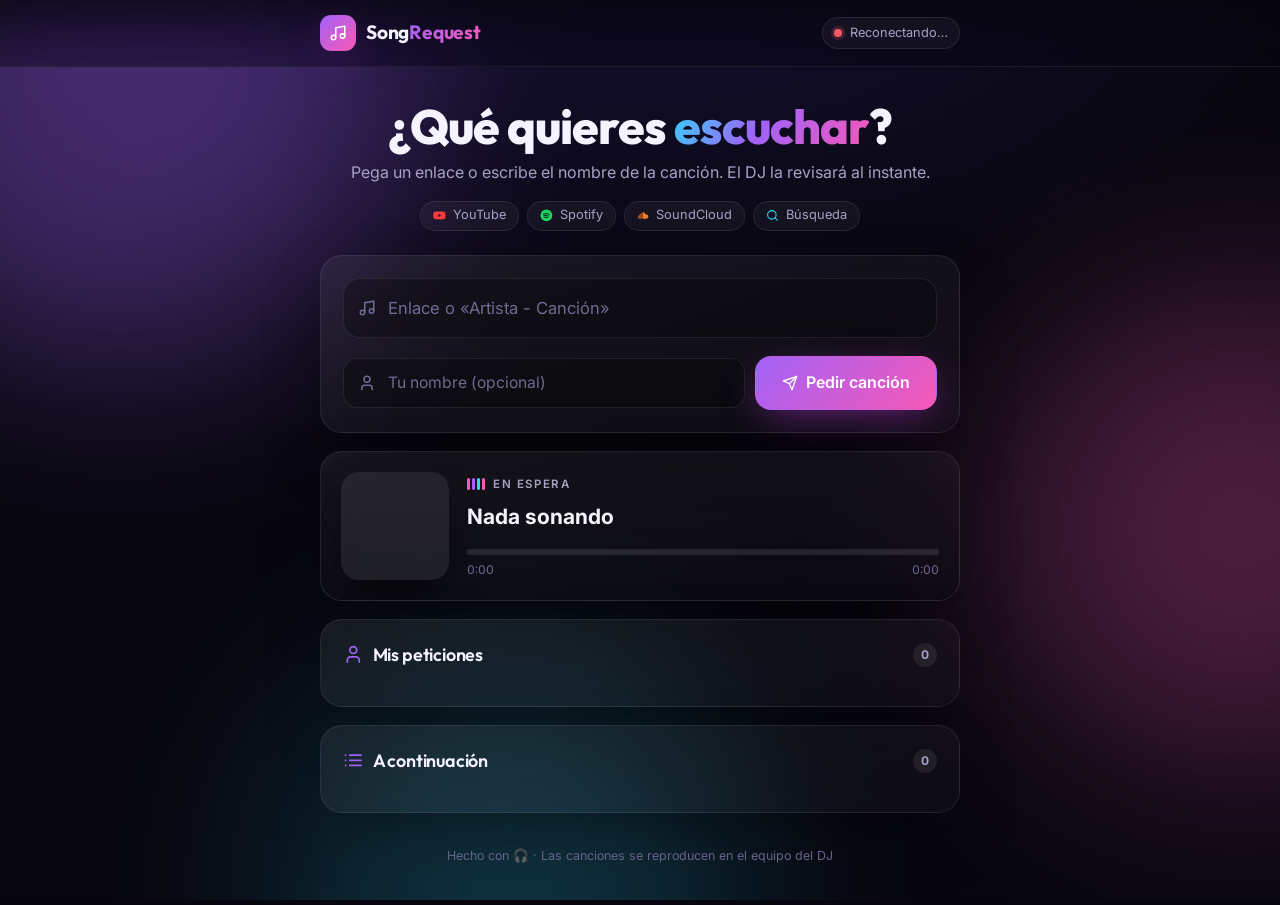
<file: static/index.html>
<!DOCTYPE html>
<html lang="es">
<head>
  <meta charset="UTF-8">
  <meta name="viewport" content="width=device-width, initial-scale=1, viewport-fit=cover">
  <title>Pide tu canción · SongRequest</title>
  <meta name="description" content="Pide canciones de YouTube, Spotify o SoundCloud para que suenen en la fiesta. El DJ aprobará tu petición en tiempo real.">
  <meta name="theme-color" content="#07060e">
  <link rel="icon" href="data:image/svg+xml,<svg xmlns='http://www.w3.org/2000/svg' viewBox='0 0 100 100'><text y='.9em' font-size='90'>🎧</text></svg>">
  <link rel="stylesheet" href="/static/css/styles.css">
</head>
<body>
  <div class="aurora"><span></span><span></span><span></span></div>

  <header class="topbar">
    <div class="container narrow topbar-inner">
      <a class="brand" href="/"><span class="brand-mark" data-icon="music"></span><span>Song<b>Request</b></span></a>
      <span class="spacer"></span>
      <div class="conn" id="conn-status"><span class="dot"></span><span>Conectando…</span></div>
    </div>
  </header>

  <main class="container narrow stack">
    <section class="hero">
      <h1>¿Qué quieres <span>escuchar</span>?</h1>
      <p>Pega un enlace o escribe el nombre de la canción. El DJ la revisará al instante.</p>
      <div class="sources">
        <span class="source-pill youtube" data-icon="youtube">YouTube</span>
        <span class="source-pill spotify" data-icon="spotify">Spotify</span>
        <span class="source-pill soundcloud" data-icon="soundcloud">SoundCloud</span>
        <span class="source-pill search" data-icon="search">Búsqueda</span>
      </div>
    </section>

    <div id="closed-banner" class="closed-banner hidden" data-icon="alert">
      <span>Las peticiones están cerradas por el momento. ¡Vuelve a intentarlo en un rato!</span>
    </div>

    <section class="card" aria-labelledby="req-title">
      <h2 id="req-title" class="hidden">Nueva petición</h2>
      <form id="request-form" class="stack" autocomplete="off">
        <div class="request-box input-wrap">
          <svg viewBox="0 0 24 24" fill="none" stroke="currentColor" stroke-width="2" stroke-linecap="round"><path d="M9 18V5l12-2v13"/><circle cx="6" cy="18" r="3"/><circle cx="18" cy="16" r="3"/></svg>
          <input id="q" class="input input-lg" type="text" maxlength="500"
                 placeholder="Enlace o «Artista - Canción»" aria-label="Canción o enlace" required>
          <span id="detect-badge" class="detect none"></span>
        </div>
        <div class="row" style="flex-wrap: wrap;">
          <div class="input-wrap" style="flex: 1; min-width: 180px;">
            <svg viewBox="0 0 24 24" fill="none" stroke="currentColor" stroke-width="2" stroke-linecap="round"><path d="M19 21v-2a4 4 0 0 0-4-4H9a4 4 0 0 0-4 4v2"/><circle cx="12" cy="7" r="4"/></svg>
            <input id="guest-name" class="input" type="text" maxlength="40" placeholder="Tu nombre (opcional)" aria-label="Tu nombre">
          </div>
          <button id="submit-btn" class="btn btn-primary btn-lg" type="submit" data-icon="send">Pedir canción</button>
        </div>
      </form>
    </section>

    <section class="card now-card" id="now-card" aria-label="Sonando ahora">
      <div class="now-bg" id="now-bg"></div>
      <div class="now-inner">
        <div class="art" id="now-art"></div>
        <div class="now-meta">
          <span class="eyebrow" id="now-eyebrow"><span class="eq"><i></i><i></i><i></i><i></i></span> En espera</span>
          <div class="now-title" id="now-title">Nada sonando</div>
          <div class="now-artist" id="now-artist"></div>
          <div class="now-by" id="now-by"></div>
          <div class="progress"><div class="progress-fill" id="now-progress"></div></div>
          <div class="times"><span id="now-elapsed">0:00</span><span id="now-duration">0:00</span></div>
        </div>
      </div>
    </section>

    <section class="card" id="mine-card">
      <div class="card-head">
        <h2 class="card-title" data-icon="user">Mis peticiones</h2>
        <span class="spacer"></span><span class="count" id="mine-count">0</span>
      </div>
      <ul class="track-list" id="mine-list"></ul>
    </section>

    <section class="card">
      <div class="card-head">
        <h2 class="card-title" data-icon="list">A continuación</h2>
        <span class="spacer"></span><span class="count" id="queue-count">0</span>
      </div>
      <ul class="track-list" id="queue-list"></ul>
    </section>
  </main>

  <footer class="footer">Hecho con 🎧 · Las canciones se reproducen en el equipo del DJ</footer>

  <script src="/static/js/common.js"></script>
  <script src="/static/js/guest.js"></script>
</body>
</html>
</file>
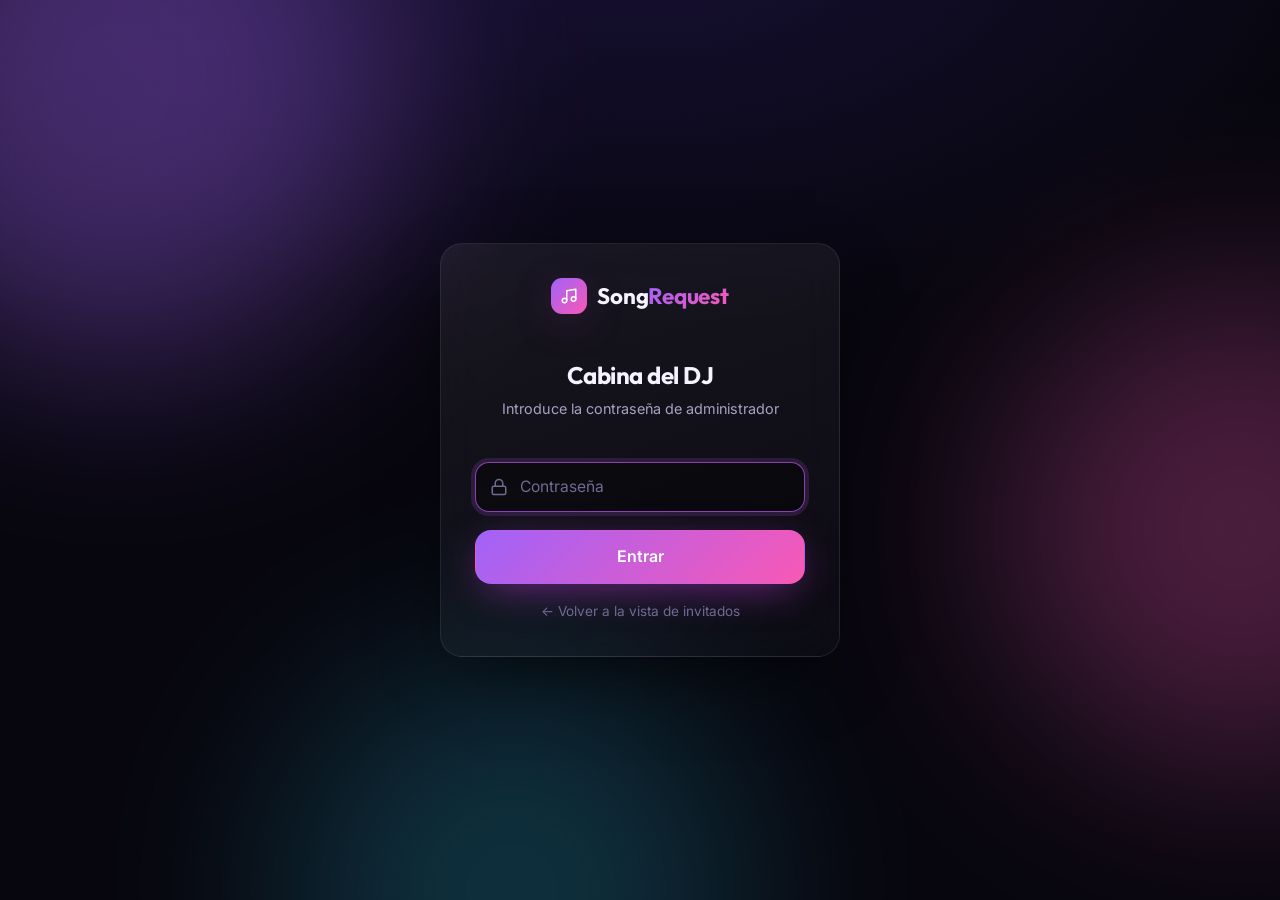
<file: static/login.html>
<!DOCTYPE html>
<html lang="es">
<head>
  <meta charset="UTF-8">
  <meta name="viewport" content="width=device-width, initial-scale=1">
  <title>Acceso DJ · SongRequest</title>
  <meta name="description" content="Acceso de administrador para gestionar peticiones de canciones y el reproductor.">
  <meta name="robots" content="noindex">
  <link rel="icon" href="data:image/svg+xml,<svg xmlns='http://www.w3.org/2000/svg' viewBox='0 0 100 100'><text y='.9em' font-size='90'>🎧</text></svg>">
  <link rel="stylesheet" href="/static/css/styles.css">
</head>
<body>
  <div class="aurora"><span></span><span></span><span></span></div>
  <main class="login-wrap">
    <form class="card login-card stack" id="login-form">
      <div class="brand"><span class="brand-mark" data-icon="music"></span><span>Song<b>Request</b></span></div>
      <div>
        <h1>Cabina del DJ</h1>
        <p>Introduce la contraseña de administrador</p>
      </div>
      <div class="input-wrap">
        <svg viewBox="0 0 24 24" fill="none" stroke="currentColor" stroke-width="2" stroke-linecap="round"><rect x="3" y="11" width="18" height="11" rx="2"/><path d="M7 11V7a5 5 0 0 1 10 0v4"/></svg>
        <input id="password" class="input" type="password" placeholder="Contraseña" autocomplete="current-password" required autofocus>
      </div>
      <button id="login-btn" class="btn btn-primary btn-lg" type="submit">Entrar</button>
      <a href="/" class="faint" style="text-align:center;font-size:.85rem;">← Volver a la vista de invitados</a>
    </form>
  </main>
  <script src="/static/js/common.js"></script>
  <script>
    const form = document.getElementById('login-form');
    form.addEventListener('submit', async (e) => {
      e.preventDefault();
      try {
        await SR.api('/api/login', { password: document.getElementById('password').value });
        const next = new URLSearchParams(location.search).get('next') || '/admin';
        location.href = next.startsWith('/') ? next : '/admin';
      } catch (err) {
        form.classList.remove('shake'); void form.offsetWidth; form.classList.add('shake');
        SR.toast(err.message, 'error');
      }
    });
  </script>
</body>
</html>
</file>
<file: static/css/styles.css>
@import url('https://fonts.googleapis.com/css2?family=Outfit:wght@400;500;600;700;800&family=Inter:wght@400;500;600&display=swap');

/* ============================================================ tokens */
:root {
  --bg: #07060e;
  --surface: rgba(255, 255, 255, .045);
  --surface-2: rgba(255, 255, 255, .075);
  --surface-hover: rgba(255, 255, 255, .1);
  --border: rgba(255, 255, 255, .085);
  --border-strong: rgba(255, 255, 255, .16);
  --text: #f5f3ff;
  --muted: #a6a2c4;
  --faint: #6f6b93;

  --violet: hsl(265 92% 68%);
  --pink: hsl(325 92% 66%);
  --cyan: hsl(190 95% 58%);
  --green: hsl(152 68% 52%);
  --amber: hsl(40 95% 60%);
  --red: hsl(355 86% 65%);

  --grad: linear-gradient(135deg, var(--violet), var(--pink));
  --grad-cool: linear-gradient(135deg, var(--cyan), var(--violet));
  --glow: 0 10px 40px -10px hsl(290 90% 60% / .55);

  --radius: 22px;
  --radius-sm: 14px;
  --shadow: 0 24px 70px -24px rgba(0, 0, 0, .7);
  --font-display: 'Outfit', system-ui, sans-serif;
  --font: 'Inter', system-ui, sans-serif;
  --ease: cubic-bezier(.2, .8, .2, 1);
}

* { box-sizing: border-box; margin: 0; padding: 0; }
html { -webkit-text-size-adjust: 100%; }
body {
  font-family: var(--font);
  background: var(--bg);
  color: var(--text);
  min-height: 100vh;
  -webkit-font-smoothing: antialiased;
  overflow-x: hidden;
  line-height: 1.45;
}
button, input { font: inherit; color: inherit; }
a { color: inherit; text-decoration: none; }
img { display: block; max-width: 100%; }
svg { width: 1em; height: 1em; flex-shrink: 0; }
::selection { background: hsl(280 90% 60% / .45); }

/* ============================================================ background */
.aurora {
  position: fixed; inset: 0; z-index: -2; overflow: hidden; pointer-events: none;
  background: radial-gradient(1200px 700px at 50% -10%, #171034 0%, var(--bg) 60%);
}
.aurora span {
  position: absolute; border-radius: 50%; filter: blur(100px); opacity: .38;
  animation: drift 26s ease-in-out infinite alternate;
}
.aurora span:nth-child(1) { width: 560px; height: 560px; background: var(--violet); top: -200px; left: -160px; }
.aurora span:nth-child(2) { width: 480px; height: 480px; background: var(--pink); top: 32%; right: -200px; animation-delay: -8s; opacity: .28; }
.aurora span:nth-child(3) { width: 460px; height: 460px; background: var(--cyan); bottom: -220px; left: 22%; animation-delay: -16s; opacity: .2; }
.aurora::after {
  content: ""; position: absolute; inset: 0;
  background-image: radial-gradient(rgba(255,255,255,.035) 1px, transparent 1px);
  background-size: 3px 3px; mix-blend-mode: overlay;
}
@keyframes drift {
  0% { transform: translate(0, 0) scale(1); }
  50% { transform: translate(70px, 50px) scale(1.12); }
  100% { transform: translate(-50px, 90px) scale(.94); }
}

/* ============================================================ layout */
.container { width: min(1180px, 100% - 32px); margin-inline: auto; }
.container.narrow { width: min(640px, 100% - 28px); }
.stack { display: flex; flex-direction: column; gap: 18px; }
.row { display: flex; align-items: center; gap: 10px; }
.spacer { flex: 1; }
.muted { color: var(--muted); }
.faint { color: var(--faint); }
.hidden { display: none !important; }

.topbar {
  position: sticky; top: 0; z-index: 20;
  backdrop-filter: blur(18px) saturate(1.4); -webkit-backdrop-filter: blur(18px) saturate(1.4);
  background: linear-gradient(to bottom, rgba(7, 6, 14, .82), rgba(7, 6, 14, .45));
  border-bottom: 1px solid var(--border);
}
.topbar-inner { display: flex; align-items: center; gap: 14px; height: 66px; }
.brand { display: flex; align-items: center; gap: 10px; font-family: var(--font-display); font-weight: 700; font-size: 1.2rem; letter-spacing: -.01em; }
.brand b { background: var(--grad); -webkit-background-clip: text; background-clip: text; color: transparent; }
.brand-mark {
  width: 36px; height: 36px; border-radius: 11px; display: grid; place-items: center;
  background: var(--grad); box-shadow: var(--glow); font-size: 18px; color: #fff;
}
.nav { display: flex; gap: 6px; }
.nav a {
  display: inline-flex; align-items: center; gap: 7px; padding: 8px 13px; border-radius: 999px;
  color: var(--muted); font-size: .9rem; font-weight: 500; transition: .2s var(--ease);
}
.nav a:hover { color: var(--text); background: var(--surface-2); }
.nav a.active { color: var(--text); background: var(--surface-2); box-shadow: inset 0 0 0 1px var(--border); }

.conn { display: inline-flex; align-items: center; gap: 8px; font-size: .8rem; color: var(--muted); padding: 6px 11px; border-radius: 999px; background: var(--surface); border: 1px solid var(--border); }
.conn .dot { width: 8px; height: 8px; border-radius: 50%; background: var(--red); box-shadow: 0 0 0 3px hsl(355 86% 65% / .2); }
.conn.online .dot { background: var(--green); box-shadow: 0 0 0 3px hsl(152 68% 52% / .2); animation: pulse 2s infinite; }
@keyframes pulse { 50% { box-shadow: 0 0 0 6px hsl(152 68% 52% / 0); } }

/* ============================================================ cards */
.card {
  position: relative;
  background: linear-gradient(160deg, rgba(255,255,255,.065), rgba(255,255,255,.025));
  border: 1px solid var(--border);
  border-radius: var(--radius);
  padding: 22px;
  box-shadow: var(--shadow);
  backdrop-filter: blur(22px); -webkit-backdrop-filter: blur(22px);
  animation: rise .5s var(--ease) both;
}
@keyframes rise { from { opacity: 0; transform: translateY(12px); } }
.card-head { display: flex; align-items: center; gap: 10px; margin-bottom: 16px; }
.card-title { font-family: var(--font-display); font-size: 1.12rem; font-weight: 600; letter-spacing: -.01em; display: flex; align-items: center; gap: 9px; }
.card-title svg { color: var(--violet); font-size: 1.15em; }
.count {
  min-width: 24px; height: 24px; padding: 0 8px; border-radius: 999px; display: inline-grid; place-items: center;
  font-size: .75rem; font-weight: 700; background: var(--surface-2); color: var(--muted);
}
.count.hot { background: var(--grad); color: #fff; box-shadow: var(--glow); }

h1, h2, h3 { font-family: var(--font-display); letter-spacing: -.02em; }
.eyebrow {
  display: inline-flex; align-items: center; gap: 8px; font-size: .72rem; font-weight: 600;
  text-transform: uppercase; letter-spacing: .14em; color: var(--muted);
}

/* ============================================================ buttons */
.btn {
  display: inline-flex; align-items: center; justify-content: center; gap: 8px;
  height: 44px; padding: 0 18px; border-radius: 13px; border: 1px solid var(--border);
  background: var(--surface-2); font-weight: 600; font-size: .92rem; cursor: pointer;
  transition: transform .15s var(--ease), background .2s, box-shadow .25s, opacity .2s; white-space: nowrap;
}
.btn:hover { background: var(--surface-hover); transform: translateY(-1px); }
.btn:active { transform: translateY(0) scale(.98); }
.btn:disabled { opacity: .5; pointer-events: none; }
.btn-primary { background: var(--grad); border-color: transparent; color: #fff; box-shadow: var(--glow); }
.btn-primary:hover { background: var(--grad); box-shadow: 0 14px 44px -10px hsl(300 90% 60% / .75); }
.btn-ghost { background: transparent; }
.btn-sm { height: 34px; padding: 0 12px; font-size: .82rem; border-radius: 10px; }
.btn-lg { height: 54px; padding: 0 26px; font-size: 1rem; border-radius: 16px; }

.icon-btn {
  width: 36px; height: 36px; border-radius: 11px; display: inline-grid; place-items: center;
  background: var(--surface); border: 1px solid var(--border); cursor: pointer; color: var(--muted);
  transition: .18s var(--ease); font-size: 16px;
}
.icon-btn:hover { color: var(--text); background: var(--surface-hover); transform: translateY(-1px); }
.icon-btn.ok:hover { color: #06140d; background: var(--green); border-color: transparent; }
.icon-btn.danger:hover { color: #fff; background: var(--red); border-color: transparent; }
.icon-btn.accent:hover { color: #fff; background: var(--grad); border-color: transparent; }

/* ============================================================ inputs */
.field { display: flex; flex-direction: column; gap: 7px; }
.label { font-size: .8rem; font-weight: 500; color: var(--muted); }
.input-wrap { position: relative; display: flex; align-items: center; }
.input-wrap > svg { position: absolute; left: 15px; color: var(--faint); font-size: 18px; pointer-events: none; }
.input {
  width: 100%; height: 50px; padding: 0 16px; border-radius: var(--radius-sm);
  background: rgba(0, 0, 0, .28); border: 1px solid var(--border); outline: none;
  transition: border-color .2s, box-shadow .2s, background .2s; font-size: .98rem;
}
.input-wrap > svg + .input { padding-left: 44px; }
.input::placeholder { color: var(--faint); }
.input:focus { border-color: hsl(280 90% 66% / .7); box-shadow: 0 0 0 4px hsl(280 90% 66% / .16); background: rgba(0,0,0,.36); }
.input-lg { height: 60px; font-size: 1.04rem; border-radius: 17px; padding-right: 128px; }

/* switch */
.switch { display: flex; align-items: center; gap: 12px; cursor: pointer; user-select: none; }
.switch input { display: none; }
.switch .track-ui {
  width: 46px; height: 27px; border-radius: 99px; background: var(--surface-2); border: 1px solid var(--border-strong);
  position: relative; transition: .25s var(--ease); flex-shrink: 0;
}
.switch .track-ui::after {
  content: ""; position: absolute; top: 3px; left: 3px; width: 19px; height: 19px; border-radius: 50%;
  background: #fff; transition: .25s var(--ease); box-shadow: 0 2px 6px rgba(0,0,0,.4);
}
.switch input:checked + .track-ui { background: var(--grad); border-color: transparent; }
.switch input:checked + .track-ui::after { transform: translateX(19px); }
.switch-text strong { display: block; font-size: .92rem; font-weight: 600; }
.switch-text small { color: var(--faint); font-size: .78rem; }

/* range */
input[type=range] { -webkit-appearance: none; appearance: none; width: 100%; height: 6px; border-radius: 99px; background: var(--surface-2); outline: none; cursor: pointer;
  background-image: var(--grad); background-repeat: no-repeat; background-size: var(--fill, 50%) 100%; }
input[type=range]::-webkit-slider-thumb { -webkit-appearance: none; width: 16px; height: 16px; border-radius: 50%; background: #fff; box-shadow: 0 2px 8px rgba(0,0,0,.5); }
input[type=range]::-moz-range-thumb { width: 16px; height: 16px; border: 0; border-radius: 50%; background: #fff; }

/* segmented */
.segmented { display: inline-flex; padding: 4px; border-radius: 14px; background: rgba(0,0,0,.3); border: 1px solid var(--border); gap: 4px; }
.segmented button {
  display: inline-flex; align-items: center; gap: 7px; height: 36px; padding: 0 14px; border-radius: 10px;
  border: 0; background: transparent; color: var(--muted); font-weight: 600; font-size: .85rem; cursor: pointer; transition: .2s var(--ease);
}
.segmented button:hover { color: var(--text); }
.segmented button.active { background: var(--surface-hover); color: var(--text); box-shadow: inset 0 0 0 1px var(--border-strong); }
.segmented button:disabled { opacity: .4; cursor: not-allowed; }

/* ============================================================ chips & badges */
.chip {
  display: inline-flex; align-items: center; gap: 6px; height: 24px; padding: 0 10px; border-radius: 99px;
  font-size: .72rem; font-weight: 600; white-space: nowrap; background: var(--surface-2); color: var(--muted);
  border: 1px solid transparent;
}
.chip::before { content: ""; width: 6px; height: 6px; border-radius: 50%; background: currentColor; }
.chip-resolving, .chip-downloading { color: var(--cyan); background: hsl(190 95% 58% / .1); }
.chip-resolving::before, .chip-downloading::before { animation: blink 1s infinite; }
.chip-pending { color: var(--amber); background: hsl(40 95% 60% / .1); }
.chip-approved, .chip-ready { color: var(--violet); background: hsl(265 92% 68% / .12); }
.chip-playing { color: #fff; background: var(--grad); }
.chip-playing::before { background: #fff; }
.chip-played { color: var(--faint); }
.chip-rejected, .chip-error { color: var(--red); background: hsl(355 86% 65% / .1); }
@keyframes blink { 50% { opacity: .25; } }

.platform {
  position: absolute; right: -4px; bottom: -4px; width: 20px; height: 20px; border-radius: 7px;
  display: grid; place-items: center; font-size: 12px; background: #15131f; border: 2px solid #15131f;
}
.platform.youtube { color: #ff3b3b; }
.platform.spotify { color: #1ed760; }
.platform.soundcloud { color: #ff7a1a; }
.platform.search, .platform.web { color: var(--cyan); }

/* ============================================================ track list */
.track-list { list-style: none; display: flex; flex-direction: column; gap: 8px; }
.track {
  display: flex; align-items: center; gap: 13px; padding: 10px; border-radius: 16px;
  background: rgba(255,255,255,.025); border: 1px solid transparent; transition: .2s var(--ease);
  animation: rise .35s var(--ease) both;
}
.track:hover { background: var(--surface-2); border-color: var(--border); }
.track.is-playing { background: linear-gradient(120deg, hsl(265 92% 68% / .16), hsl(325 92% 66% / .1)); border-color: hsl(290 90% 66% / .3); }
.track-index { width: 22px; text-align: center; font-family: var(--font-display); font-weight: 600; color: var(--faint); font-size: .9rem; flex-shrink: 0; }
.thumb {
  position: relative; width: 52px; height: 52px; border-radius: 12px; flex-shrink: 0;
  background: var(--surface-2) center/cover no-repeat;
  display: grid; place-items: center; color: var(--faint); font-size: 20px;
}
.track-meta { flex: 1; min-width: 0; }
.track-title { font-weight: 600; font-size: .95rem; white-space: nowrap; overflow: hidden; text-overflow: ellipsis; }
.track-sub { font-size: .8rem; color: var(--muted); white-space: nowrap; overflow: hidden; text-overflow: ellipsis; margin-top: 2px; }
.track-sub .by { color: var(--faint); }
.track-error { font-size: .76rem; color: var(--red); margin-top: 3px; }
.track-actions { display: flex; gap: 6px; flex-shrink: 0; }
.mini-progress { height: 3px; border-radius: 99px; background: var(--surface-2); margin-top: 7px; overflow: hidden; }
.mini-progress i { display: block; height: 100%; background: var(--grad-cool); transition: width .5s var(--ease); }

.empty { text-align: center; padding: 34px 16px; color: var(--faint); font-size: .9rem; }
.empty svg { font-size: 30px; margin-bottom: 10px; opacity: .6; }

/* ============================================================ now playing */
.now-card { overflow: hidden; padding: 0; }
.now-bg {
  position: absolute; inset: -40px; background: center/cover no-repeat; filter: blur(50px) saturate(1.6);
  opacity: .35; transition: background-image .6s; z-index: 0;
}
.now-card::after { content: ""; position: absolute; inset: 0; background: linear-gradient(180deg, transparent, rgba(7,6,14,.55)); z-index: 0; }
.now-inner { position: relative; z-index: 1; display: flex; gap: 18px; align-items: center; padding: 20px; }
.art {
  width: 108px; height: 108px; border-radius: 18px; flex-shrink: 0; background: var(--surface-2) center/cover no-repeat;
  box-shadow: 0 18px 40px -12px rgba(0,0,0,.8); display: grid; place-items: center; font-size: 38px; color: var(--faint);
}
.now-meta { flex: 1; min-width: 0; }
.now-title { font-size: 1.32rem; font-weight: 700; margin: 6px 0 2px; white-space: nowrap; overflow: hidden; text-overflow: ellipsis; }
.now-artist { color: var(--muted); font-size: .92rem; white-space: nowrap; overflow: hidden; text-overflow: ellipsis; }
.now-by { color: var(--faint); font-size: .8rem; margin-top: 2px; }
.progress { height: 6px; border-radius: 99px; background: rgba(255,255,255,.1); margin-top: 14px; overflow: hidden; }
.progress-fill { height: 100%; width: 0; background: var(--grad); border-radius: inherit; box-shadow: 0 0 14px hsl(300 90% 60% / .7); }
.times { display: flex; justify-content: space-between; font-size: .75rem; color: var(--faint); margin-top: 6px; font-variant-numeric: tabular-nums; }

/* equalizer */
.eq { display: inline-flex; align-items: flex-end; gap: 2px; height: 12px; }
.eq i { width: 3px; height: 100%; border-radius: 2px; background: var(--pink); transform-origin: bottom; animation: eq 1s ease-in-out infinite; }
.eq i:nth-child(2) { animation-delay: -.3s; background: var(--violet); }
.eq i:nth-child(3) { animation-delay: -.6s; background: var(--cyan); }
.eq i:nth-child(4) { animation-delay: -.15s; }
.paused .eq i, .eq.paused i { animation-play-state: paused; transform: scaleY(.3); }
@keyframes eq { 0%, 100% { transform: scaleY(.25); } 50% { transform: scaleY(1); } }

/* ============================================================ toast */
.toasts { position: fixed; left: 50%; bottom: 22px; transform: translateX(-50%); z-index: 100; display: flex; flex-direction: column; gap: 8px; width: min(420px, 100% - 28px); }
.toast {
  display: flex; align-items: center; gap: 10px; padding: 13px 16px; border-radius: 15px;
  background: rgba(22, 19, 36, .92); border: 1px solid var(--border-strong); backdrop-filter: blur(16px);
  box-shadow: var(--shadow); font-size: .9rem; animation: toast-in .35s var(--ease) both;
}
.toast.success { border-color: hsl(152 68% 52% / .45); }
.toast.success svg { color: var(--green); }
.toast.error { border-color: hsl(355 86% 65% / .5); }
.toast.error svg { color: var(--red); }
.toast.out { animation: toast-out .3s var(--ease) forwards; }
@keyframes toast-in { from { opacity: 0; transform: translateY(16px) scale(.96); } }
@keyframes toast-out { to { opacity: 0; transform: translateY(10px) scale(.96); } }

.spinner { width: 18px; height: 18px; border-radius: 50%; border: 2px solid rgba(255,255,255,.3); border-top-color: #fff; animation: spin .7s linear infinite; }
@keyframes spin { to { transform: rotate(360deg); } }

/* ============================================================ guest */
.hero { text-align: center; padding: 34px 0 6px; }
.hero h1 { font-size: clamp(2rem, 7vw, 3rem); font-weight: 800; line-height: 1.05; }
.hero h1 span { background: linear-gradient(120deg, var(--cyan), var(--violet) 45%, var(--pink)); -webkit-background-clip: text; background-clip: text; color: transparent; }
.hero p { color: var(--muted); margin-top: 10px; }
.sources { display: flex; justify-content: center; gap: 8px; margin-top: 16px; flex-wrap: wrap; }
.source-pill { display: inline-flex; align-items: center; gap: 7px; height: 30px; padding: 0 12px; border-radius: 99px; background: var(--surface); border: 1px solid var(--border); font-size: .8rem; color: var(--muted); }
.source-pill.youtube svg { color: #ff3b3b; } .source-pill.spotify svg { color: #1ed760; } .source-pill.soundcloud svg { color: #ff7a1a; } .source-pill.search svg { color: var(--cyan); }

.request-box { position: relative; }
.request-box .detect {
  position: absolute; right: 8px; top: 50%; transform: translateY(-50%); display: inline-flex; align-items: center; gap: 6px;
  height: 34px; padding: 0 11px; border-radius: 11px; font-size: .76rem; font-weight: 600; background: var(--surface-2); color: var(--muted);
  transition: .25s var(--ease); pointer-events: none;
}
.detect.youtube { color: #ff5a5a; background: hsl(0 90% 60% / .12); }
.detect.spotify { color: #1ed760; background: hsl(141 73% 48% / .12); }
.detect.soundcloud { color: #ff8a33; background: hsl(25 100% 55% / .12); }
.detect.search, .detect.web { color: var(--cyan); background: hsl(190 95% 58% / .1); }
.detect.none { opacity: 0; }

.closed-banner { display: flex; gap: 12px; align-items: center; padding: 14px 16px; border-radius: 16px; background: hsl(40 95% 60% / .1); border: 1px solid hsl(40 95% 60% / .3); color: var(--amber); font-size: .9rem; }

.footer { text-align: center; color: var(--faint); font-size: .78rem; padding: 34px 0 40px; }

/* ============================================================ admin */
.admin-grid { display: grid; grid-template-columns: repeat(3, 1fr); gap: 18px; align-items: start; padding: 22px 0 60px; }
.admin-top { display: grid; grid-template-columns: 1.6fr 1fr 1fr; gap: 18px; padding-top: 22px; }
.controls { display: flex; align-items: center; gap: 10px; }
.ctrl {
  width: 46px; height: 46px; border-radius: 50%; display: grid; place-items: center; cursor: pointer; font-size: 18px;
  background: var(--surface-2); border: 1px solid var(--border); transition: .2s var(--ease);
}
.ctrl:hover { background: var(--surface-hover); transform: scale(1.06); }
.ctrl.main { width: 58px; height: 58px; font-size: 22px; background: #fff; color: #120d22; border: 0; box-shadow: 0 10px 30px -8px rgba(255,255,255,.4); }
.ctrl.main:hover { transform: scale(1.08); }
.settings-list { display: flex; flex-direction: column; gap: 16px; }
.share { display: flex; gap: 14px; align-items: center; }
.qr { width: 92px; height: 92px; border-radius: 14px; background: #fff; padding: 7px; flex-shrink: 0; }
.qr img { width: 100%; height: 100%; }
.share-url { font-family: var(--font-display); font-weight: 600; font-size: .95rem; word-break: break-all; }
.scroll-list { max-height: calc(100vh - 360px); min-height: 200px; overflow-y: auto; margin: 0 -6px; padding: 0 6px; }
.scroll-list::-webkit-scrollbar { width: 6px; } .scroll-list::-webkit-scrollbar-thumb { background: var(--surface-hover); border-radius: 9px; }
.status-line { display: flex; align-items: center; gap: 8px; font-size: .8rem; color: var(--muted); margin-top: 12px; flex-wrap: wrap; }
.status-line .pill { display: inline-flex; align-items: center; gap: 6px; padding: 4px 10px; border-radius: 99px; background: var(--surface); border: 1px solid var(--border); }
.warn { color: var(--amber); }

/* ============================================================ player */
.player-page { display: grid; grid-template-columns: 1.25fr 1fr; gap: 28px; padding: 28px 0 50px; min-height: calc(100vh - 66px); align-items: center; }
.backdrop { position: fixed; inset: -80px; z-index: -1; background: center/cover no-repeat; filter: blur(90px) saturate(1.7) brightness(.55); opacity: .7; transition: background-image 1s; }
.stage { display: flex; flex-direction: column; align-items: center; text-align: center; gap: 22px; }
.cover-wrap { position: relative; width: min(400px, 78vw); aspect-ratio: 1; }
.cover-wrap::before {
  content: ""; position: absolute; inset: -14px; border-radius: 40px; background: conic-gradient(from 0deg, var(--violet), var(--pink), var(--cyan), var(--violet));
  filter: blur(30px); opacity: .55; animation: spin 10s linear infinite; z-index: -1;
}
.paused .cover-wrap::before { animation-play-state: paused; opacity: .25; }
.cover { width: 100%; height: 100%; border-radius: 30px; background: #120f20 center/cover no-repeat; box-shadow: 0 40px 90px -20px rgba(0,0,0,.9); display: grid; place-items: center; font-size: 90px; color: var(--faint); transition: transform .6s var(--ease); }
.playing .cover { transform: scale(1.0); } .paused .cover { transform: scale(.96); }
.stage-title { font-size: clamp(1.6rem, 3.4vw, 2.5rem); font-weight: 800; line-height: 1.1; max-width: 640px; }
.stage-artist { font-size: 1.1rem; color: var(--muted); margin-top: 6px; }
.stage-by { display: inline-flex; align-items: center; gap: 7px; margin-top: 12px; padding: 6px 13px; border-radius: 99px; background: var(--surface); border: 1px solid var(--border); font-size: .82rem; color: var(--muted); }
.seek { width: min(560px, 100%); }
.seek .progress { height: 8px; cursor: pointer; transition: height .2s; margin-top: 0; }
.seek .progress:hover { height: 11px; }
.player-controls { display: flex; align-items: center; justify-content: center; gap: 16px; }
.player-controls .ctrl.main { width: 72px; height: 72px; font-size: 28px; }
.player-bottom { display: flex; align-items: center; justify-content: center; gap: 18px; flex-wrap: wrap; }
.volume { display: flex; align-items: center; gap: 10px; width: 190px; color: var(--muted); }
.side { display: flex; flex-direction: column; gap: 18px; }
.qr-big { display: flex; gap: 18px; align-items: center; }
.qr-big .qr { width: 130px; height: 130px; }
.qr-big h3 { font-size: 1.4rem; font-weight: 700; }

.qr.interactive { cursor: pointer; transition: transform .2s var(--ease), box-shadow .2s; }
.qr.interactive:hover { transform: scale(1.05); box-shadow: var(--glow); }

.ip-pills { display: flex; gap: 6px; flex-wrap: wrap; margin-top: 4px; }
.ip-pill {
  font-size: .74rem; font-family: monospace; padding: 3px 9px; border-radius: 99px;
  background: var(--surface-2); border: 1px solid var(--border); color: var(--muted);
  cursor: pointer; transition: .18s var(--ease); user-select: none;
}
.ip-pill:hover { color: #fff; background: var(--surface-hover); border-color: var(--border-strong); }
.ip-pill.active { color: #fff; background: var(--grad); border-color: transparent; box-shadow: var(--glow); }

.qr-modal {
  position: fixed; inset: 0; z-index: 100; display: grid; place-items: center; padding: 20px;
}
.qr-modal-backdrop {
  position: absolute; inset: 0; background: rgba(5, 4, 10, .85); backdrop-filter: blur(14px);
}
.qr-modal-card {
  position: relative; z-index: 1; width: min(420px, 92vw); padding: 34px 26px; text-align: center;
  box-shadow: var(--shadow); border: 1px solid var(--border-strong);
}
.close-modal { position: absolute; top: 16px; right: 16px; }
.qr-huge {
  width: min(260px, 68vw); aspect-ratio: 1; margin: 18px auto 8px; background: #fff;
  border-radius: 20px; padding: 14px; box-shadow: 0 16px 40px -10px rgba(0,0,0,.8);
}
.qr-huge img { width: 100%; height: 100%; display: block; }

.unlock {
  position: fixed; inset: 0; z-index: 60; display: grid; place-items: center; background: rgba(5,4,10,.75); backdrop-filter: blur(10px);
}
.unlock-card { text-align: center; padding: 40px; max-width: 420px; }
.unlock-card .big-icon { width: 96px; height: 96px; border-radius: 30px; margin: 0 auto 20px; display: grid; place-items: center; font-size: 42px; background: var(--grad); box-shadow: var(--glow); animation: float-y 3s ease-in-out infinite; }
@keyframes float-y { 50% { transform: translateY(-8px); } }
.unlock-card h2 { font-size: 1.6rem; margin-bottom: 8px; }
.unlock-card p { color: var(--muted); margin-bottom: 24px; }

/* ============================================================ login */
.login-wrap { min-height: 100vh; display: grid; place-items: center; padding: 20px; }
.login-card { width: min(400px, 100%); padding: 34px; }
.login-card .brand { justify-content: center; margin-bottom: 26px; font-size: 1.4rem; }
.login-card h1 { font-size: 1.5rem; text-align: center; }
.login-card p { text-align: center; color: var(--muted); font-size: .9rem; margin: 6px 0 24px; }
.shake { animation: shake .4s; }
@keyframes shake { 20%, 60% { transform: translateX(-8px); } 40%, 80% { transform: translateX(8px); } }

/* ============================================================ responsive */
@media (max-width: 1050px) {
  .admin-grid { grid-template-columns: 1fr 1fr; }
  .admin-top { grid-template-columns: 1fr 1fr; }
  .admin-top > :first-child { grid-column: 1 / -1; }
  .player-page { grid-template-columns: 1fr; }
}
@media (max-width: 720px) {
  .admin-grid, .admin-top { grid-template-columns: 1fr; }
  .scroll-list { max-height: none; }
  .nav a span { display: none; }
  .art { width: 82px; height: 82px; }
  .now-title { font-size: 1.1rem; }
  .card { padding: 18px; }
  .track-actions { flex-wrap: wrap; justify-content: flex-end; max-width: 84px; }
}
</file>
